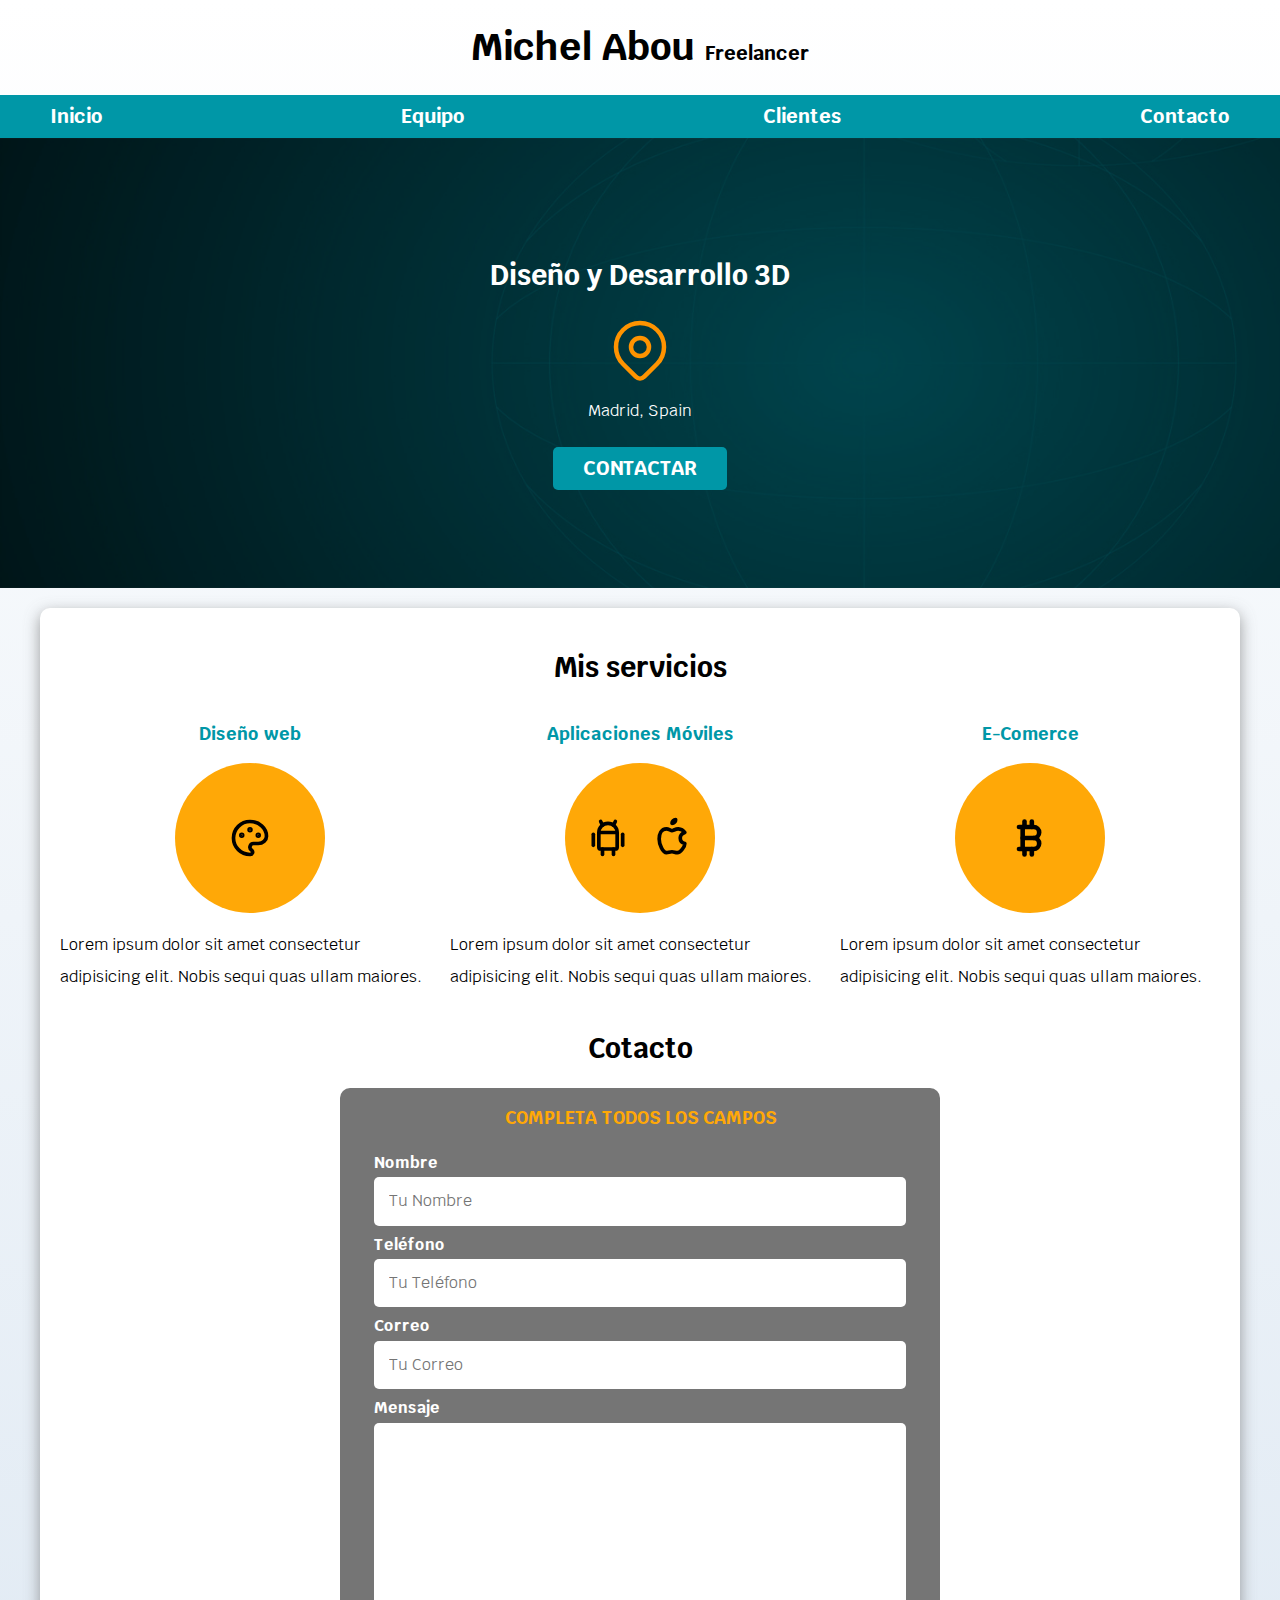
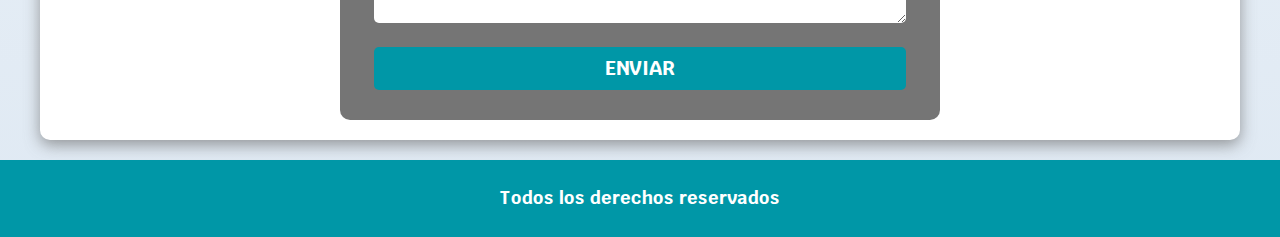
<file: index.html>
<!DOCTYPE html>
<html lang="en">
<head>
    <meta charset="UTF-8">
    <meta http-equiv="X-UA-Compatible" content="IE=edge">
    <meta name="viewport" content="width=device-width, initial-scale=1.0">
    <title>Diseñador Freelancer</title>
    <link rel="preload" href="css/normalize.css" as="style">
    <link rel="stylesheet" href="css/normalize.css">
    <link href="https://fonts.googleapis.com/css2?family=Krub:wght@400;700&display=swap"
    rel="stylesheet"> 
    <link rel="preload" href="css/style.css" as="style">
    <link href="css/style.css" rel="stylesheet">
</head>
<body>

    <header>
        <h1 class="titulo">Michel Abou <span>Freelancer</span></h1>    
    </header>
    
    <div class="nav-bkg">
        <nav class="navegacion-principal contenedor">
                <a href="#">Inicio</a>
                <a href="#">Equipo</a>
                <a href="#">Clientes</a>
                <a href="#">Contacto</a>
        
        </nav>
    </div>

    <section class="hero">
        <div class="contenido-hero">
            <h2>Diseño y Desarrollo 3D</h2>
            
                <svg xmlns="http://www.w3.org/2000/svg" class="icon icon-tabler icon-tabler-map-pin" width="72" height="72" viewBox="0 0 24 24" stroke-width="1.5" stroke="#ff9300" fill="none" stroke-linecap="round" stroke-linejoin="round">
                    <path stroke="none" d="M0 0h24v24H0z" fill="none"/>
                    <circle cx="12" cy="11" r="3" />
                    <path d="M17.657 16.657l-4.243 4.243a2 2 0 0 1 -2.827 0l-4.244 -4.243a8 8 0 1 1 11.314 0z" />
                </svg>
                <p>Madrid, Spain</p>
                <a class="boton" href="./equipo.html">Contactar</a>
        </div> <!--.contenido-hero-->
    </section>
    

    <main class="contenedor sombra">
        <h2>Mis servicios</h2>
        <div class="servicios">
            <section class = "servicio">
                <h3>Diseño web</h3>
                <div class="iconos">
                    <svg xmlns="http://www.w3.org/2000/svg" class="icon icon-tabler icon-tabler-palette" width="44" height="44" viewBox="0 0 24 24" stroke-width="2" stroke="#000000" fill="none" stroke-linecap="round" stroke-linejoin="round">
                        <path stroke="none" d="M0 0h24v24H0z" fill="none"/>
                        <path d="M12 21a9 9 0 1 1 0 -18a9 8 0 0 1 9 8a4.5 4 0 0 1 -4.5 4h-2.5a2 2 0 0 0 -1 3.75a1.3 1.3 0 0 1 -1 2.25" />
                        <circle cx="7.5" cy="10.5" r=".5" fill="currentColor" />
                        <circle cx="12" cy="7.5" r=".5" fill="currentColor" />
                        <circle cx="16.5" cy="10.5" r=".5" fill="currentColor" />
                    </svg>
                </div>
                <p>Lorem ipsum dolor sit amet consectetur adipisicing elit. Nobis sequi 
                quas ullam maiores.</p>
            </section>

            <section class = "servicio">
                <h3>Aplicaciones Móviles</h3>
                <div class ="iconos">
                    <svg xmlns="http://www.w3.org/2000/svg" class="icon icon-tabler icon-tabler-brand-android" width="44" height="44" viewBox="0 0 24 24" stroke-width="2" stroke="#000000" fill="none" stroke-linecap="round" stroke-linejoin="round">
                        <path stroke="none" d="M0 0h24v24H0z" fill="none"/>
                        <line x1="4" y1="10" x2="4" y2="16" />
                        <line x1="20" y1="10" x2="20" y2="16" />
                        <path d="M7 9h10v8a1 1 0 0 1 -1 1h-8a1 1 0 0 1 -1 -1v-8a5 5 0 0 1 10 0" />
                        <line x1="8" y1="3" x2="9" y2="5" />
                        <line x1="16" y1="3" x2="15" y2="5" />
                        <line x1="9" y1="18" x2="9" y2="21" />
                        <line x1="15" y1="18" x2="15" y2="21" />
                    </svg>
                    <svg xmlns="http://www.w3.org/2000/svg" class="icon icon-tabler icon-tabler-brand-apple" width="44" height="44" viewBox="0 0 24 24" stroke-width="2" stroke="#000000" fill="none" stroke-linecap="round" stroke-linejoin="round">
                        <path stroke="none" d="M0 0h24v24H0z" fill="none"/>
                        <path d="M9 7c-3 0 -4 3 -4 5.5c0 3 2 7.5 4 7.5c1.088 -.046 1.679 -.5 3 -.5c1.312 0 1.5 .5 3 .5s4 -3 4 -5c-.028 -.01 -2.472 -.403 -2.5 -3c-.019 -2.17 2.416 -2.954 2.5 -3c-1.023 -1.492 -2.951 -1.963 -3.5 -2c-1.433 -.111 -2.83 1 -3.5 1c-.68 0 -1.9 -1 -3 -1z" />
                        <path d="M12 4a2 2 0 0 0 2 -2a2 2 0 0 0 -2 2" />
                    </svg>
                </div>
                <p>Lorem ipsum dolor sit amet consectetur adipisicing elit. Nobis sequi 
                quas ullam maiores.</p>
            </section>

            <section class = "servicio">
                <h3>E-Comerce</h3>
                <div class ="iconos">
                    <svg xmlns="http://www.w3.org/2000/svg" class="icon icon-tabler icon-tabler-currency-bitcoin" width="44" height="44" viewBox="0 0 24 24" stroke-width="2.5" stroke="#000000" fill="none" stroke-linecap="round" stroke-linejoin="round">
                        <path stroke="none" d="M0 0h24v24H0z" fill="none"/>
                        <path d="M6 6h8a3 3 0 0 1 0 6a3 3 0 0 1 0 6h-8" />
                        <line x1="8" y1="6" x2="8" y2="18" />
                        <line x1="8" y1="12" x2="14" y2="12" />
                        <line x1="9" y1="3" x2="9" y2="6" />
                        <line x1="13" y1="3" x2="13" y2="6" />
                        <line x1="9" y1="18" x2="9" y2="21" />
                        <line x1="13" y1="18" x2="13" y2="21" />
                    </svg>
                </div>
                <p>Lorem ipsum dolor sit amet consectetur adipisicing elit. Nobis sequi 
                quas ullam maiores.</p>
            </section>
        </div>
    
    
    
    <section>
        <h2>Cotacto</h2>

            <form class="formulario">
                <fieldset>
                    <legend>Completa todos los campos</legend>
                    <div class="contenedor-campos">
                        <div class="campo">
                            <label>Nombre</label>
                            <input  class="input-text" type="text" placeholder="Tu Nombre">
                        </div>

                        <div class="campo">
                            <label>Teléfono</label>
                            <input  class="input-text" type="tel" placeholder="Tu Teléfono">
                        </div>

                        <div class="campo">
                            <label>Correo</label>
                            <input  class="input-text" type="email" placeholder="Tu Correo">
                        </div>

                        <div class="campo">
                            <label>Mensaje</label>
                            <textarea class="input-text"></textarea>
                        </div>
                    </div>  
                    <div class="enviar">
                        <input class="boton" type="submit" value="Enviar">
                    </div>
                    
                </fieldset>
            </form>

        </section>
    </main> 
    <footer class="footer">
        <p>Todos los derechos reservados</p>
    </footer>
    

</body>
</html>
</file>
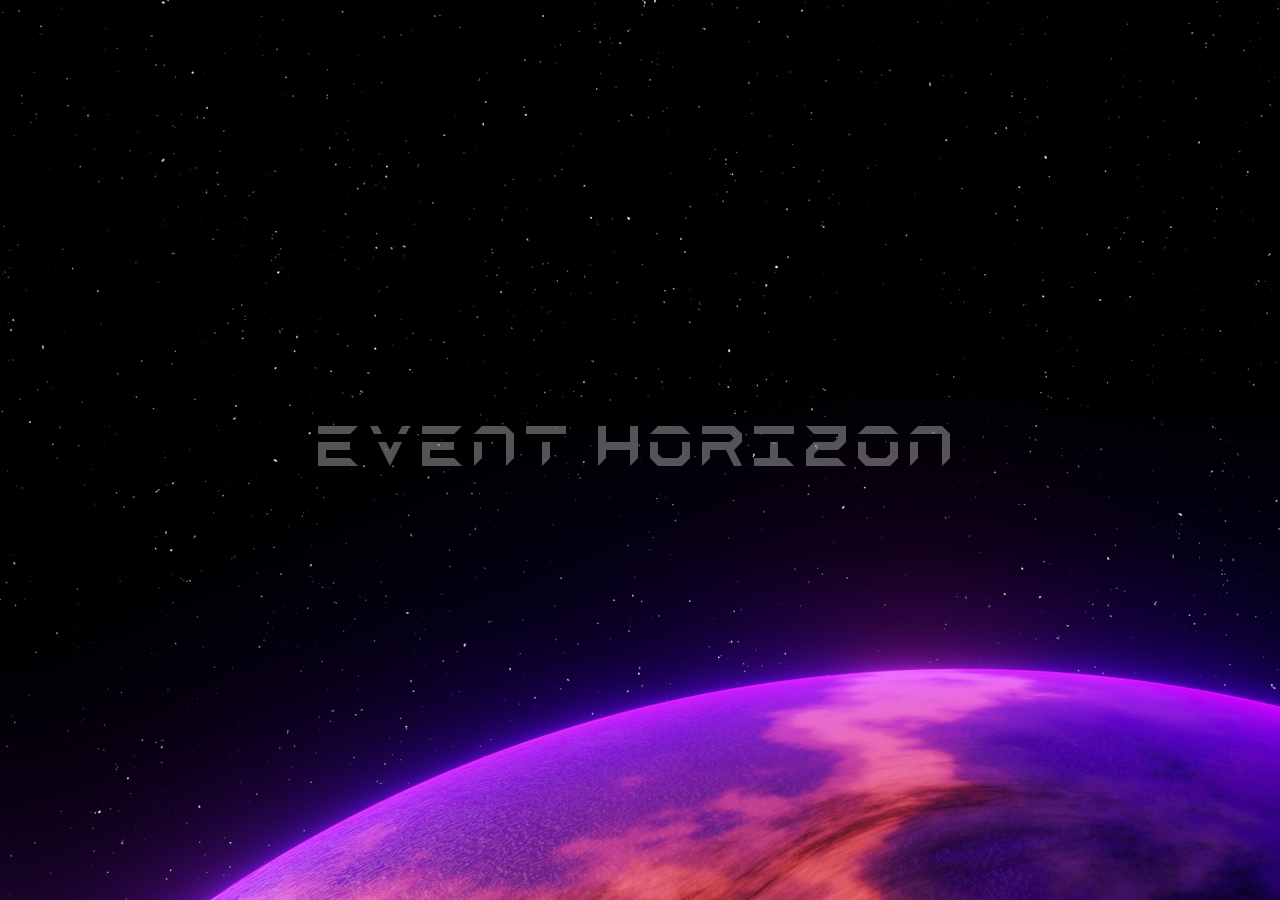
<file: equipo.html>
<!DOCTYPE html>
<html lang="en">
<head>
    <meta charset="UTF-8">
    <meta http-equiv="X-UA-Compatible" content="IE=edge">
    <meta name="viewport" content="width=device-width, initial-scale=1.0">
    <title>Document</title>
    <link href="css/style2.css" rel="stylesheet">
</head>
<body>
    
    <button class="btn-neon" onclick="luna()" id="luna">
        Event Horizon
        <span id="span1"></span>
        <span id="span2"></span>
        <span id="span3"></span>
        <span id="span4"></span>
       
    </button>

    <button class="btn-neon" onclick="sol()" id="sol">
        EH
        <span id="span1"></span>
        <span id="span2"></span>
        <span id="span3"></span>
        <span id="span4"></span>
       
    </button>
    <script src="./app.js"></script>
</body>
</html>
</file>
<file: css/style.css>
:root{
    --blanco: #ffffff;
    --oscuro: #212121;
    --primario: #ffa807;
    --secundario: #0097a7;
    --gris: #757575;
    --gris-claro: #dfe9f3
}

/*General*/
html{
    font-size: 62.5%;
    box-sizing: border-box;  /*Hack box-model*/
    scroll-snap-type: y mandatory;
}

*, *:before, *:after{
    box-sizing: inherit;
}

body{
    font-size: 16px; /* 1rem=10px */
    font-family: 'Krub', sans-serif;
    background-image: linear-gradient(to top, var(--gris-claro) 0%, var(--blanco) 100% );
}

.contenedor{
    max-width: 120rem;
    margin: auto;
}

.boton{
    background-color: var(--secundario);
    color: var(--blanco);
    padding: 1rem 3rem;
    margin-top: 1rem;
    font-size: 2rem;
    text-decoration: none;
    text-transform: uppercase;
    font-weight: bold;
    width: 90%;
    border-radius: .5rem;
    text-align: center;
    border: none;
}
.boton:hover{
    background-color: var(--primario);
    color: var(--oscuro);
    cursor: pointer;
}
@media (min-width: 768px) {
    .boton{
        width: auto;
    }
}

.sombra {
    -webkit-box-shadow: 0px 5px 15px 0px rgba(107,107,107,0.67);
    -moz-box-shadow: 0px 5px 15px 0px rgba(107,107,107,0.67);
    box-shadow: 0px 5px 15px 0px rgba(107,107,107,0.67);  
    background-color: var(--blanco);
    padding: 2rem;
    border-radius: 1rem;
}

/*Tipografia*/

h1{
    font-size: 3.8rem;
}

h2{
    font-size: 2.8rem;
}
h3{
    font-size: 1.8rem;
}
 h1,h2,h3{
    text-align: center;
    
}

/*Titulos*/

.titulo span{
    font-size: 2rem;
}

/*Navegacion principal*/
.nav-bkg{
    background-color: var(--secundario);
}
.navegacion-principal{
    
    display: flex;
    flex-direction: column;
    
}

@media (min-width: 768px) {
    .navegacion-principal{
        flex-direction: row;
        justify-content: space-between;
    }
}
.navegacion-principal a{
    display: block;
    text-align: center;
    color: var(--blanco);
    text-decoration: none;
    font-size: 2rem;
    font-weight: 700;
    padding: 1rem;
}
.navegacion-principal a:hover{
    background-color: var(--primario);
    color: var(--oscuro);
}
@media (min-width: 480px) {
    
}

.hero{
    background-image: url(../img/Sin\ título-4.jpg);
    background-repeat: no-repeat;
    background-size: cover;
    height: 450px;
    position: relative;
    margin-bottom: 2rem ;
    
}
.contenido-hero{
    position: absolute;
    background-color: rgba(0, 0, 0, 0.6);
    width: 100%;
    height: 100%;
    display: flex;
    flex-direction: column;
    align-items: center;
    justify-content: center;
}

h2{
    font-weight: bold;
}

.contenido-hero h2,
.contenido-hero p{

    color: var(--blanco);

}
 /*Servicios*/

.servicios,
.navegacion-principal,
.formulario

{
    scroll-snap-align: center;
    scroll-snap-stop: always;
}


 @media (min-width: 768px) {
     .servicios {
        display: grid;
        grid-template-columns: repeat(3, 1fr);
        column-gap: 1rem;
    }
}

.servicio {
    display: flex;
    flex-direction: column;
    align-items: center;
}

.servicio  h3 {
    color: var(--secundario);
    font-weight: 700;
    text-align: center;
}

.servicio p{
    line-height: 2;
}

.servicio .iconos {
    height: 15rem;
    width: 15rem;
    background-color: var(--primario);
    border-radius: 50%;
    display: flex;
    justify-content: space-evenly;
    align-items: center;
    
}
.formulario {
    background-color: var(--gris);
    width: min(60rem, 100% );    /* Utiliza el valor mas pequeño*/
    margin: 0 auto;
    padding: 2rem;
    border-radius: 1rem;
}

.formulario fieldset {
    border: none;
}

.formulario legend {
    width: 100%;
    text-align: center;
    font-size: 1.8rem;
    text-transform: uppercase;
    font-weight: 700;
    margin-bottom: 2rem;
    color: var(--primario);
}
 
.contenedor-campos{

}

.campo{
    margin-bottom: 1rem;
}

.campo label{
    color: var(--blanco);
    font-weight: bold;
    margin-bottom: .5rem;
    display: block;
}

.campo textarea {
    height: 20rem;
}

.input-text {
    width: 100%;
    border: none;
    padding: 1.5rem;
    border-radius: .5rem;
}
.enviar .boton{
    width: 100%;
}

/*footer*/

.footer{
    text-align: center;
    padding: 1rem;
    margin: 2rem 0 0;
    width: 100%;
    background-color: var(--secundario);
    font-size: 1.8rem;
    font-weight: bold;
    color: var(--blanco);

}
</file>
<file: css/style2.css>
@font-face {
    font-family: "espacial";
    src: url("../img/Aerospace.ttf");
}


body{
    margin: 0;
    
    padding: 0;
    display: flex;
    justify-content: center;
    align-items: center;
    height: 100vh;
    background-image: url("../img/Planet01_PrimerPlano_1080_04.jpg");
    
    
}
.btn-neon{
    position: relative;
    display: inline-block;
    letter-spacing: 4px;
    font-size: 24px;
    overflow: hidden;
    transition: 0.2s;
}
.btn-neon:hover{
    box-shadow: 0 0 3px #ce0efe21, 0 0 100px #ce0efe4b,inset 0 0 2prgba(206, 14, 254, 0.151)fe;
    transition-delay: 1s;
 }
.btn-neon span{
    position: absolute;
    display: block;
}
/*span{
    box-shadow: 1px 1px 1px #fff;

}
*/
span{
    
    background: linear-gradient(90deg, transparent,#ce0efe9a)!important;
    animation-duration: infinite;
    animation-name: a;
}
@slidein a{
    from{}
    to{}
}
#span1{
    top: 0;
    left: -100%;
    width: 100%;
    height: 2px;
    background: linear-gradient(90deg, transparent,#a945c7);
    
 }
 .btn-neon:hover #span1{
    left: 100%;
    transition: 1s;
}
 #span3{
    bottom: 0;
    right: -100%;
    width: 100%;
    height: 2px;
    background: linear-gradient(270deg, transparent,#a945c7);
    
}
 .btn-neon:hover #span3{
    right: 100%;
    transition: 1s;
    transition-delay: 0;
}

#span2{
    top: -100%;
    right: 30%;
    width: 2px;
    height: 100%;
    background: linear-gradient(180deg,transparent,#a945c7);
}
.btn-neon:hover #span2{
    top: 100%;
    transition: 1s;
    transition-delay: 0.25s;
}
#span4{
    bottom: -100%;
    left: 30%;
    width: 2px;
    height: 100%;
    background: linear-gradient(360deg,transparent,#a945c7);
}
.btn-neon:hover #span4{
    bottom: 100%;
    transition: 1s;
    transition-delay: 0.75s;
}


#sol {
    display: none;
}

 button{
    background-color: transparent;
    border: none;
    width: 100vw;
    height: 10vh    ;
    color: #ffffff54;
    border-radius: .5;
    font-family: "espacial";
    font-size: 4rem!important;
    transition-duration: 0.8s;

    
 }
 
 button:hover{
    color: #ffffff;
    text-shadow: 0 0 10px #FFFFFF;
    opacity:100%;
    transition-delay: 1s;
 }
 @slidein a{

 }
</file>
